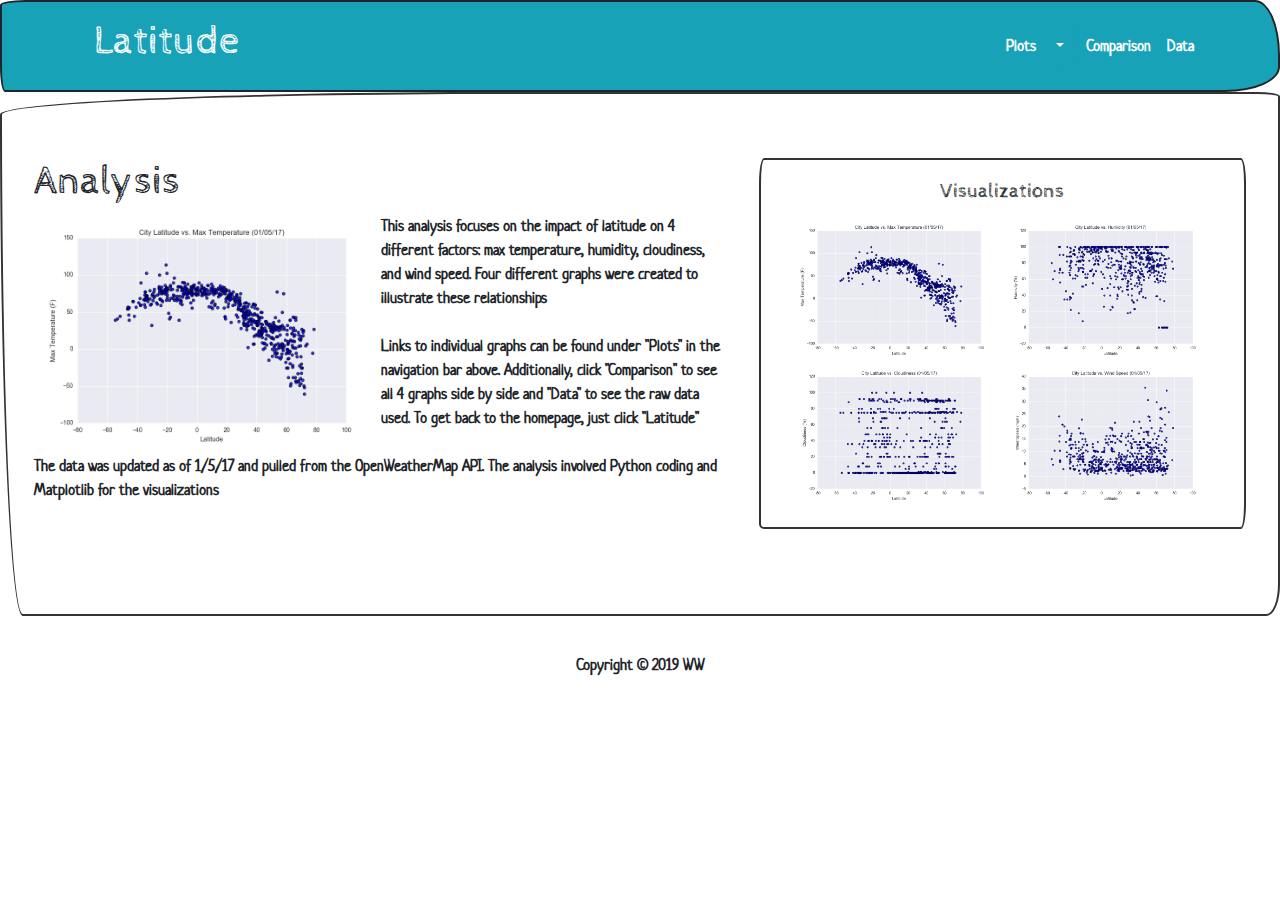
<file: index.html>
<!DOCTYPE html>
<html lang="en">

<head>
    <meta charset="UTF-8">
    <meta name="viewport" content="width=device-width, initial-scale=1">
    <title>HW 9</title>

    <link rel="stylesheet" href="https://use.fontawesome.com/releases/v5.8.1/css/all.css" integrity="sha384-50oBUHEmvpQ+1lW4y57PTFmhCaXp0ML5d60M1M7uH2+nqUivzIebhndOJK28anvf"
        crossorigin="anonymous">

    <script src="https://code.jquery.com/jquery-3.3.1.slim.min.js" integrity="sha384-q8i/X+965DzO0rT7abK41JStQIAqVgRVzpbzo5smXKp4YfRvH+8abtTE1Pi6jizo"
        crossorigin="anonymous"></script>
    <script src="https://cdnjs.cloudflare.com/ajax/libs/popper.js/1.14.7/umd/popper.min.js" integrity="sha384-UO2eT0CpHqdSJQ6hJty5KVphtPhzWj9WO1clHTMGa3JDZwrnQq4sF86dIHNDz0W1"
        crossorigin="anonymous"></script>
    <script src="https://stackpath.bootstrapcdn.com/bootstrap/4.3.1/js/bootstrap.min.js" integrity="sha384-JjSmVgyd0p3pXB1rRibZUAYoIIy6OrQ6VrjIEaFf/nJGzIxFDsf4x0xIM+B07jRM"
        crossorigin="anonymous"></script>

    <link rel="stylesheet" type="text/css" href="./css/bootstrap.css">
    <link rel="stylesheet" type="text/css" href="./css/style.css">

</head>

<body>

    <nav class="navbar navbar-expand-lg navbar-dark bg-info">
        <div class="blank_Div"></div>
        <h1><a class="nav-link" href="./index.html" style="color:white">Latitude</a></h1>
        <button class="navbar-toggler" type="button" data-toggle="collapse" data-target="#navbarColor01" aria-controls="navbarColor01"
            aria-expanded="false" aria-label="Toggle navigation">
            <span class="navbar-toggler-icon"></span>
        </button>

        <div class="collapse navbar-collapse" id="navbarColor01">
            <ul class="navbar-nav mr-auto"></ul>
            <div class="navbar-nav my-0 my-lg-0">
                <li class="nav-item">

                    <div class="btn-group" role="group" aria-label="Button group with nested dropdown">

                        <a class="nav-link" href="#">Plots</a>

                        <div class="btn-group" role="group">
                            <button id="btnGroupDrop1" type="button" class="btn btn-info dropdown-toggle" data-toggle="dropdown" aria-haspopup="true"
                                aria-expanded="false"></button>
                            <div class="dropdown-menu" aria-labelledby="btnGroupDrop1" x-placement="bottom-start" style="position: absolute; will-change: transform; top: 0px; left: 0px; transform: translate3d(0px, 40px, 0px);">
                                <a class="dropdown-item" href="./Max_Temperature.html">Max Temperature</a>
                                <a class="dropdown-item" href="./Humidity.html">Humidity</a>
                                <a class="dropdown-item" href="./Cloudiness.html">Cloudiness</a>
                                <a class="dropdown-item" href="./Wind_Speed.html">Wind Speed</a>
                            </div>
                        </div>
                    </div>
                </li>

                <li class="nav-item">
                    <a class="nav-link" href="./comparison.html">Comparison</a>
                </li>
                <li class="nav-item">
                    <a class="nav-link" href="./cities_excel.html">Data</a>
                </li>
            </div>
            <div class="blank_Div"></div>
        </div>
    </nav>


    <div class="jumbotron">
        <div class="row">
            <div class="col-sm-7">
                <h1>Analysis</h1>
                <div class="row">


                    <div class="col-sm-12">
                        <img src="./Resources/assets/images/Fig1.png" width="50%" align="left" alt="Graph">
                        <p class="card-text">
                            This analysis focuses on the impact of latitude on 4 different factors: max temperature, humidity, cloudiness, and wind speed.
                            Four different graphs were created to illustrate these relationships <br>                            <br>Links
                            to individual graphs can be found under "Plots" in the navigation bar above. Additionally, click
                            "Comparison" to see all 4 graphs side by side and "Data" to see the raw data used. To get back
                            to the homepage, just click "Latitude"
                            <br><br>The data was updated as of 1/5/17 and pulled from the OpenWeatherMap API. The analysis
                            involved Python coding and Matplotlib for the visualizations
                        </p>
                    </div>
                </div><br><br>
            </div>
            <div class="col-sm-5">
                <div class="card text-center">
                    <div class="card-body">
                        <h5 class="card-title">Visualizations</h5>
                        <div class="container">
                            <img src="./Resources/assets/images/Fig1.png" class="img-fluid float-left" alt="Graph1">
                            <img src=" ./Resources/assets/images/Fig2.png" class="img-fluid" alt="Graph2">
                            <img src="./Resources/assets/images/Fig3.png" class="img-fluid float-left" alt="Graph3">
                            <img src=" ./Resources/assets/images/Fig4.png" class="img-fluid" alt="Graph4">
                        </div>
                    </div>
                </div>
            </div>
        </div>
    </div>

    <footer class="footer ">
        <b>Copyright © 2019 WW</b>
    </footer>

</body>

</html>
</file>
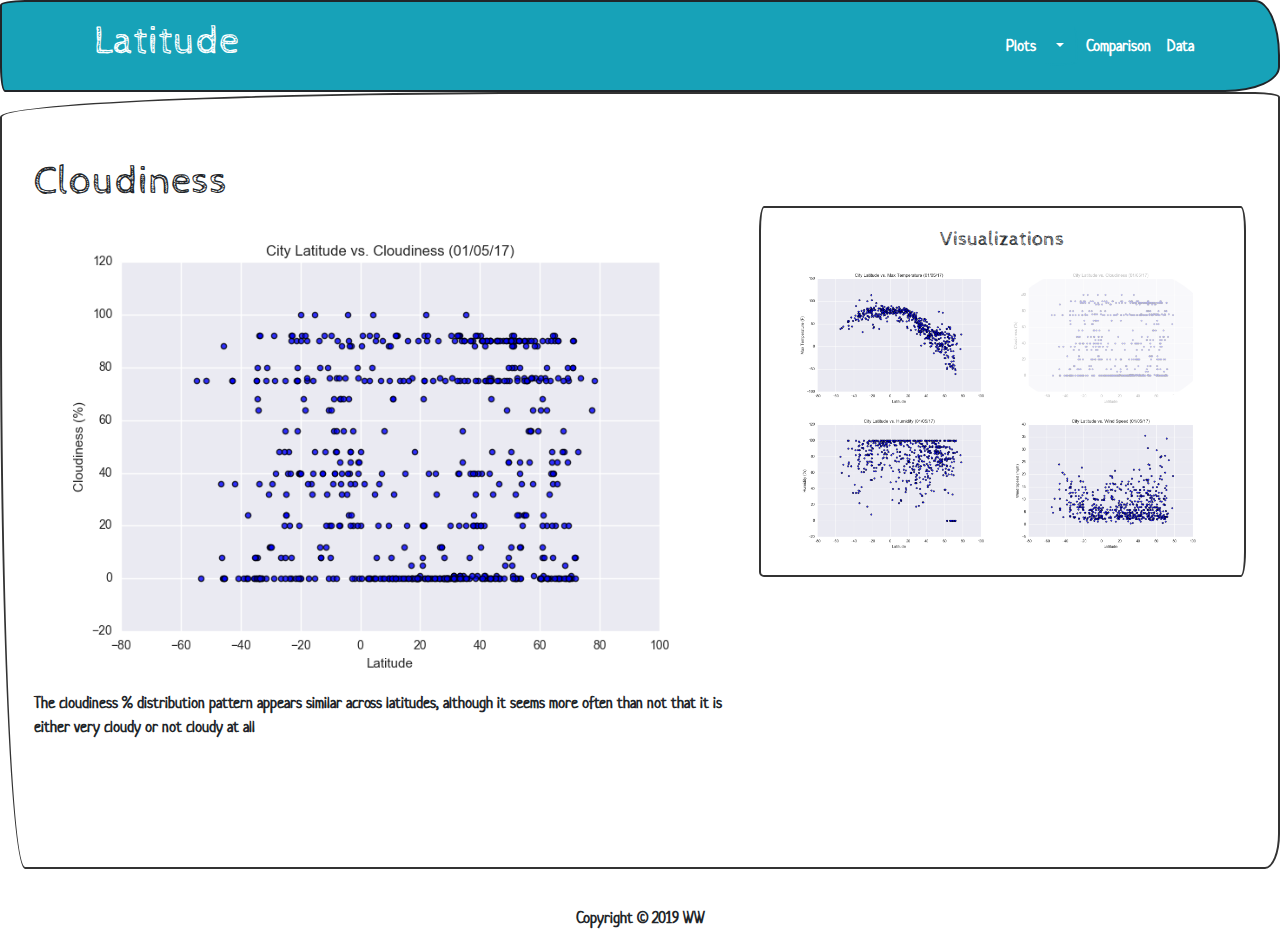
<file: Cloudiness.html>
<!DOCTYPE html>
<html lang="en">

<head>
    <meta charset="UTF-8">
    <meta name="viewport" content="width=device-width, initial-scale=1">
    <title>HW 9</title>

    <link rel="stylesheet" href="https://use.fontawesome.com/releases/v5.8.1/css/all.css" integrity="sha384-50oBUHEmvpQ+1lW4y57PTFmhCaXp0ML5d60M1M7uH2+nqUivzIebhndOJK28anvf"
        crossorigin="anonymous">

    <script src="https://code.jquery.com/jquery-3.3.1.slim.min.js" integrity="sha384-q8i/X+965DzO0rT7abK41JStQIAqVgRVzpbzo5smXKp4YfRvH+8abtTE1Pi6jizo"
        crossorigin="anonymous"></script>
    <script src="https://cdnjs.cloudflare.com/ajax/libs/popper.js/1.14.7/umd/popper.min.js" integrity="sha384-UO2eT0CpHqdSJQ6hJty5KVphtPhzWj9WO1clHTMGa3JDZwrnQq4sF86dIHNDz0W1"
        crossorigin="anonymous"></script>
    <script src="https://stackpath.bootstrapcdn.com/bootstrap/4.3.1/js/bootstrap.min.js" integrity="sha384-JjSmVgyd0p3pXB1rRibZUAYoIIy6OrQ6VrjIEaFf/nJGzIxFDsf4x0xIM+B07jRM"
        crossorigin="anonymous"></script>

    <link rel="stylesheet" type="text/css" href="./css/bootstrap.css">
    <link rel="stylesheet" type="text/css" href="./css/style.css">

</head>

<body>

    <nav class="navbar navbar-expand-lg navbar-dark bg-info">
        <div class="blank_Div"></div>
        <h1><a class="nav-link" href="./index.html" style="color:white">Latitude</a></h1>
        <button class="navbar-toggler" type="button" data-toggle="collapse" data-target="#navbarColor01" aria-controls="navbarColor01"
            aria-expanded="false" aria-label="Toggle navigation">
            <span class="navbar-toggler-icon"></span>
        </button>

        <div class="collapse navbar-collapse" id="navbarColor01">
            <ul class="navbar-nav mr-auto"></ul>
            <div class="navbar-nav my-0 my-lg-0">
                <li class="nav-item">

                    <div class="btn-group" role="group" aria-label="Button group with nested dropdown">

                        <a class="nav-link" href="#">Plots</a>
                        <div class="btn-group" role="group">
                            <button id="btnGroupDrop1" type="button" class="btn btn-info dropdown-toggle" data-toggle="dropdown" aria-haspopup="true"
                                aria-expanded="false"></button>
                            <div class="dropdown-menu" aria-labelledby="btnGroupDrop1" x-placement="bottom-start" style="position: absolute; will-change: transform; top: 0px; left: 0px; transform: translate3d(0px, 40px, 0px);">
                                <a class="dropdown-item" href="./Max_Temperature.html">Max Temperature</a>
                                <a class="dropdown-item" href="./Humidity.html">Humidity</a>
                                <a class="dropdown-item" href="./Cloudiness.html">Cloudiness</a>
                                <a class="dropdown-item" href="./Wind_Speed.html">Wind Speed</a>
                            </div>
                        </div>
                    </div>
                </li>

                <li class="nav-item">
                    <a class="nav-link" href="./comparison.html">Comparison</a>
                </li>
                <li class="nav-item">
                    <a class="nav-link" href="./cities_excel.html">Data</a>
                </li>
            </div>
            <div class="blank_Div"></div>
        </div>
    </nav>


    <div class="jumbotron">
        <div class="row">
            <div class="col-sm-7">
                <h1>Cloudiness</h1>
                <div class="row">

                    <div class="col-sm-12">
                        <img src="./Resources/assets/images/Fig3.png" class="img-fluid2 float-left" alt="Graph">
                        <p> The cloudiness % distribution pattern appears similar across latitudes, although it seems more
                            often than not that it is either very cloudy or not cloudy at all </p>
                    </div>
                </div><br><br>
            </div>

            <div class="col-sm-5">
                <br><br>
                <div class="card text-center">
                    <div class="card-body">

                        <h5 class="card-title">Visualizations</h5>
                        <div class="container">
                            <img src="./Resources/assets/images/Fig1.png" class="img-fluid float-left" alt="Graph1">
                            <img src="./Resources/assets/images/Fig3.png" class="img-fluid img_style" alt="Graph3">
                            <img src=" ./Resources/assets/images/Fig2.png" class="img-fluid float-left" alt="Graph2">
                            <img src=" ./Resources/assets/images/Fig4.png" class="img-fluid" alt="Graph4">
                        </div>
                    </div>
                </div>
            </div>
        </div>
    </div>

    <footer class="footer ">
        <b>Copyright © 2019 WW</b>
    </footer>

</body>

</html>
</file>
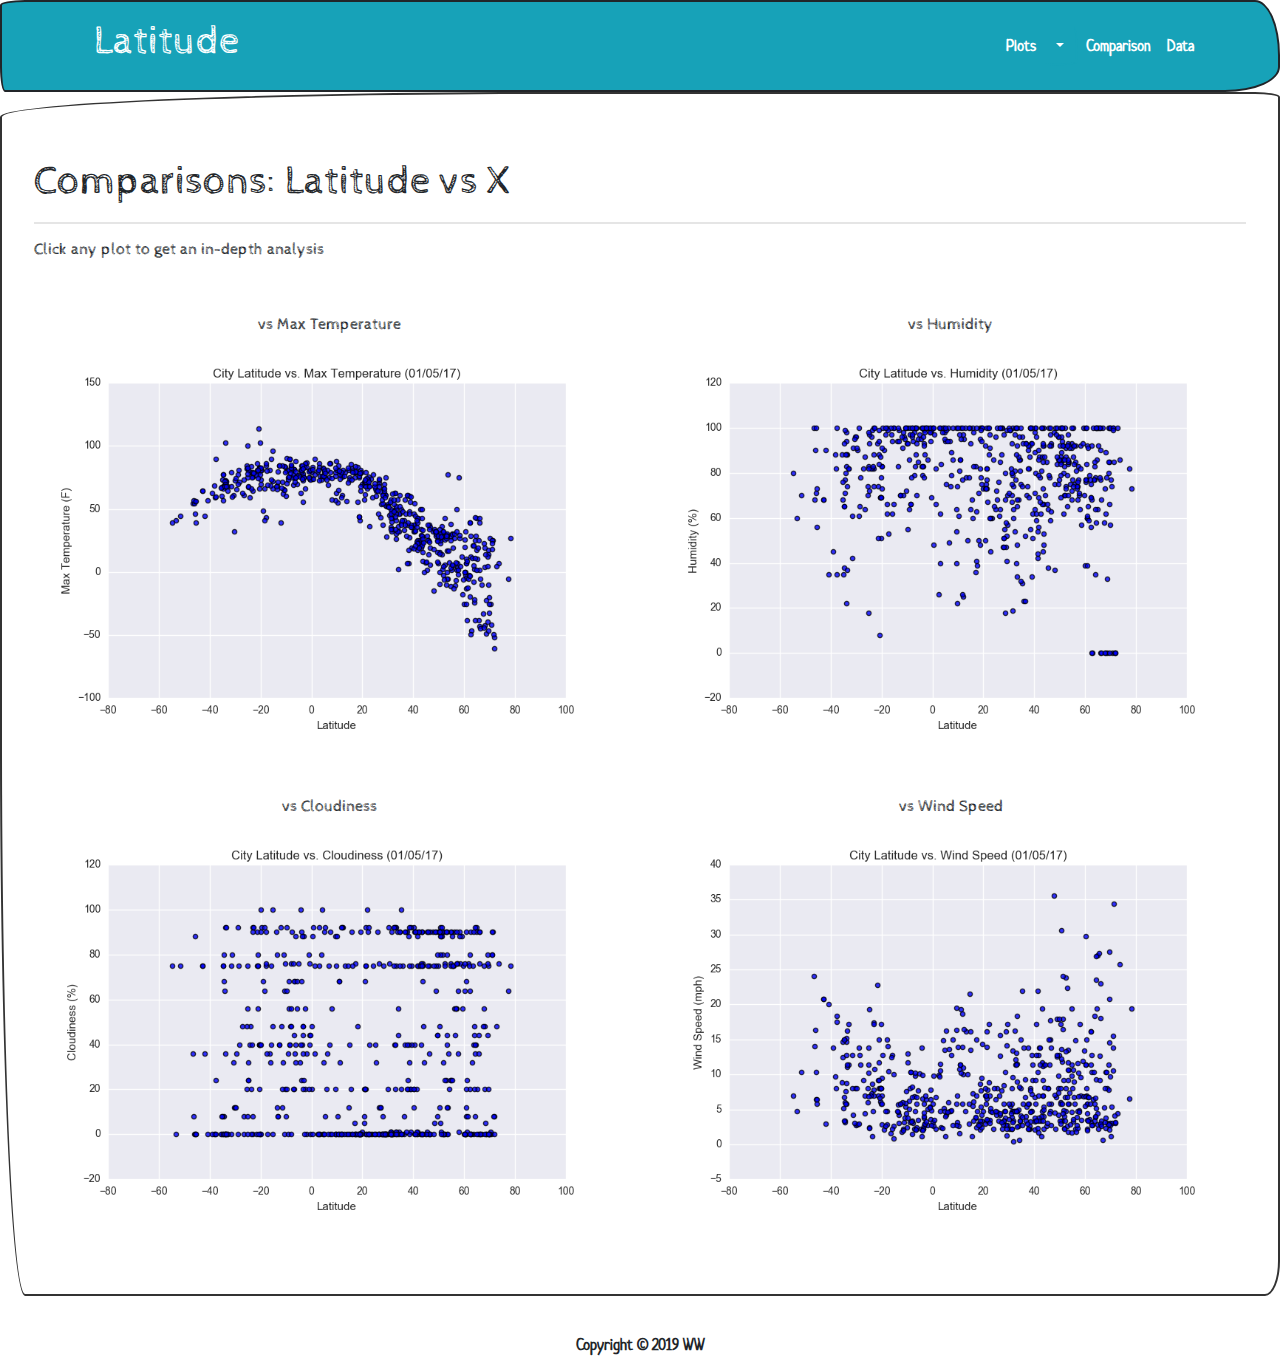
<file: comparison.html>
<!DOCTYPE html>
<html lang="en">

<head>
    <meta charset="UTF-8">
    <meta name="viewport" content="width=device-width, initial-scale=1">
    <title>HW 9</title>

    <link rel="stylesheet" href="https://use.fontawesome.com/releases/v5.8.1/css/all.css" integrity="sha384-50oBUHEmvpQ+1lW4y57PTFmhCaXp0ML5d60M1M7uH2+nqUivzIebhndOJK28anvf"
        crossorigin="anonymous">

    <script src="https://code.jquery.com/jquery-3.3.1.slim.min.js" integrity="sha384-q8i/X+965DzO0rT7abK41JStQIAqVgRVzpbzo5smXKp4YfRvH+8abtTE1Pi6jizo"
        crossorigin="anonymous"></script>
    <script src="https://cdnjs.cloudflare.com/ajax/libs/popper.js/1.14.7/umd/popper.min.js" integrity="sha384-UO2eT0CpHqdSJQ6hJty5KVphtPhzWj9WO1clHTMGa3JDZwrnQq4sF86dIHNDz0W1"
        crossorigin="anonymous"></script>
    <script src="https://stackpath.bootstrapcdn.com/bootstrap/4.3.1/js/bootstrap.min.js" integrity="sha384-JjSmVgyd0p3pXB1rRibZUAYoIIy6OrQ6VrjIEaFf/nJGzIxFDsf4x0xIM+B07jRM"
        crossorigin="anonymous"></script>

    <link rel="stylesheet" type="text/css" href="./css/bootstrap.css">
    <link rel="stylesheet" type="text/css" href="./css/style.css">

</head>

<body>

    <nav class="navbar navbar-expand-lg navbar-dark bg-info">
        <div class="blank_Div"></div>
        <h1><a class="nav-link" href="./index.html" style="color:white">Latitude</a></h1>
        <button class="navbar-toggler" type="button" data-toggle="collapse" data-target="#navbarColor01" aria-controls="navbarColor01"
            aria-expanded="false" aria-label="Toggle navigation">
            <span class="navbar-toggler-icon"></span>
        </button>

        <div class="collapse navbar-collapse" id="navbarColor01">
            <ul class="navbar-nav mr-auto"></ul>
            <div class="navbar-nav my-0 my-lg-0">
                <li class="nav-item">

                    <div class="btn-group" role="group" aria-label="Button group with nested dropdown">

                        <a class="nav-link" href="#">Plots</a>

                        <div class="btn-group" role="group">
                            <button id="btnGroupDrop1" type="button" class="btn btn-info dropdown-toggle" data-toggle="dropdown" aria-haspopup="true"
                                aria-expanded="false"></button>
                            <div class="dropdown-menu" aria-labelledby="btnGroupDrop1" x-placement="bottom-start" style="position: absolute; will-change: transform; top: 0px; left: 0px; transform: translate3d(0px, 40px, 0px);">
                                <a class="dropdown-item" href="./Max_Temperature.html">Max Temperature</a>
                                <a class="dropdown-item" href="./Humidity.html">Humidity</a>
                                <a class="dropdown-item" href="./Cloudiness.html">Cloudiness</a>
                                <a class="dropdown-item" href="./Wind_Speed.html">Wind Speed</a>
                            </div>
                        </div>
                    </div>
                </li>

                <li class="nav-item">
                    <a class="nav-link" href="./comparison.html">Comparison</a>
                </li>
                <li class="nav-item">
                    <a class="nav-link" href="./cities_excel.html">Data</a>
                </li>
            </div>
            <div class="blank_Div"></div>
        </div>
    </nav>


    <div class="jumbotron">
        <h1 class="card-title">Comparisons: Latitude vs X</h1>
        <hr>
        <h6>Click any plot to get an in-depth analysis</h6>
        <br><br>
        <div>
            <div class="row">
                <div class="col-sm-6">

                    <h6 style="text-align: center">vs Max Temperature</h6>
                    <a href="./Max_Temperature.html"><img src="./Resources/assets/images/Fig1.png" class="img-fluid2 float-left"
                            alt="Graph1"></a></div>

                <div class="col-sm-6">

                    <h6 style="text-align: center">vs Humidity</h6><a href="./Humidity.html"><img src="./Resources/assets/images/Fig2.png"
                            class="img-fluid2" alt="Graph2"></a></div>
            </div><br><br>

            <div class="row">
                <div class="col-sm-6">

                    <h6 style="text-align: center">vs Cloudiness</h6><a href="./Cloudiness.html"><img src="./Resources/assets/images/Fig3.png"
                            class="img-fluid2 float-left" alt="Graph3"></a></div>

                <div class="col-sm-6">

                    <h6 style="text-align: center">vs Wind Speed</h6>
                    <a href="./Wind_Speed.html"><img src="./Resources/assets/images/Fig4.png" class="img-fluid2" alt="Graph4"></a></div>
            </div>
        </div>
    </div>


    <footer class="footer">
        <b>Copyright © 2019 WW</b>
    </footer>

</body>

</html>
</file>
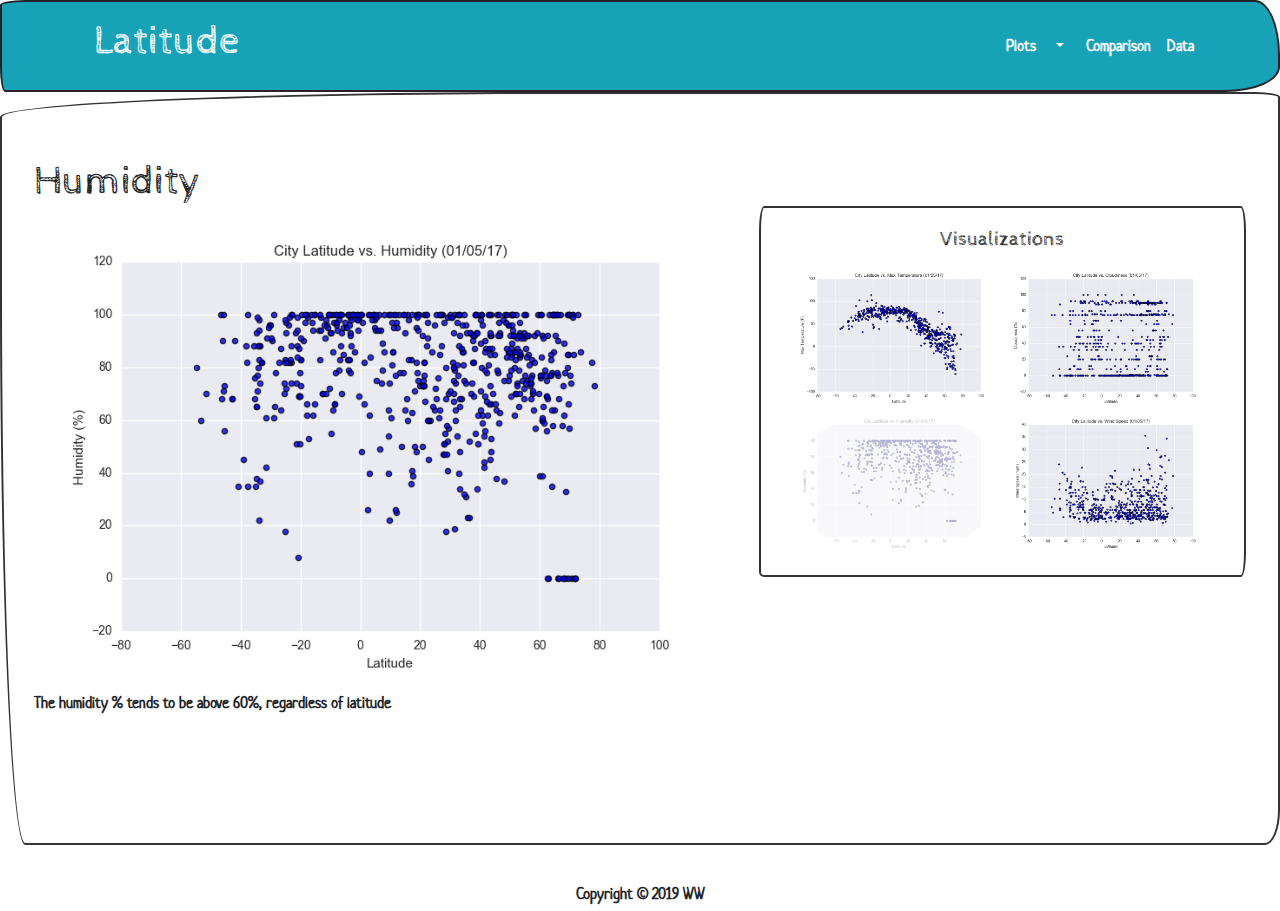
<file: Humidity.html>
<!DOCTYPE html>
<html lang="en">

<head>
    <meta charset="UTF-8">
    <meta name="viewport" content="width=device-width, initial-scale=1">
    <title>HW 9</title>

    <link rel="stylesheet" href="https://use.fontawesome.com/releases/v5.8.1/css/all.css" integrity="sha384-50oBUHEmvpQ+1lW4y57PTFmhCaXp0ML5d60M1M7uH2+nqUivzIebhndOJK28anvf"
        crossorigin="anonymous">

    <script src="https://code.jquery.com/jquery-3.3.1.slim.min.js" integrity="sha384-q8i/X+965DzO0rT7abK41JStQIAqVgRVzpbzo5smXKp4YfRvH+8abtTE1Pi6jizo"
        crossorigin="anonymous"></script>
    <script src="https://cdnjs.cloudflare.com/ajax/libs/popper.js/1.14.7/umd/popper.min.js" integrity="sha384-UO2eT0CpHqdSJQ6hJty5KVphtPhzWj9WO1clHTMGa3JDZwrnQq4sF86dIHNDz0W1"
        crossorigin="anonymous"></script>
    <script src="https://stackpath.bootstrapcdn.com/bootstrap/4.3.1/js/bootstrap.min.js" integrity="sha384-JjSmVgyd0p3pXB1rRibZUAYoIIy6OrQ6VrjIEaFf/nJGzIxFDsf4x0xIM+B07jRM"
        crossorigin="anonymous"></script>

    <link rel="stylesheet" type="text/css" href="./css/bootstrap.css">
    <link rel="stylesheet" type="text/css" href="./css/style.css">

</head>

<body>

    <nav class="navbar navbar-expand-lg navbar-dark bg-info">
        <div class="blank_Div"></div>
        <h1><a class="nav-link" href="./index.html" style="color:white">Latitude</a></h1>
        <button class="navbar-toggler" type="button" data-toggle="collapse" data-target="#navbarColor01" aria-controls="navbarColor01"
            aria-expanded="false" aria-label="Toggle navigation">
            <span class="navbar-toggler-icon"></span>
        </button>

        <div class="collapse navbar-collapse" id="navbarColor01">
            <ul class="navbar-nav mr-auto"></ul>
            <div class="navbar-nav my-0 my-lg-0">
                <li class="nav-item">

                    <div class="btn-group" role="group" aria-label="Button group with nested dropdown">

                        <a class="nav-link" href="#">Plots</a>
                        <div class="btn-group" role="group">
                            <button id="btnGroupDrop1" type="button" class="btn btn-info dropdown-toggle" data-toggle="dropdown" aria-haspopup="true"
                                aria-expanded="false"></button>
                            <div class="dropdown-menu" aria-labelledby="btnGroupDrop1" x-placement="bottom-start" style="position: absolute; will-change: transform; top: 0px; left: 0px; transform: translate3d(0px, 40px, 0px);">
                                <a class="dropdown-item" href="./Max_Temperature.html">Max Temperature</a>
                                <a class="dropdown-item" href="./Humidity.html">Humidity</a>
                                <a class="dropdown-item" href="./Cloudiness.html">Cloudiness</a>
                                <a class="dropdown-item" href="./Wind_Speed.html">Wind Speed</a>
                            </div>
                        </div>
                    </div>
                </li>

                <li class="nav-item">
                    <a class="nav-link" href="./comparison.html">Comparison</a>
                </li>
                <li class="nav-item">
                    <a class="nav-link" href="./cities_excel.html">Data</a>
                </li>
            </div>
            <div class="blank_Div"></div>
        </div>
    </nav>


    <div class="jumbotron">
        <div class="row">
            <div class="col-sm-7">
                <h1>Humidity</h1>
                <div class="row">

                    <div class="col-sm-12">
                        <img src="./Resources/assets/images/Fig2.png" class="img-fluid2 float-left" alt="Graph">
                        <p> The humidity % tends to be above 60%, regardless of latitude </p>
                    </div>
                </div><br><br>
            </div>

            <div class="col-sm-5">
                <br><br>
                <div class="card text-center">
                    <div class="card-body">

                        <h5 class="card-title">Visualizations</h5>
                        <div class="container">
                            <img src="./Resources/assets/images/Fig1.png" class="img-fluid float-left" alt="Graph1">
                            <img src="./Resources/assets/images/Fig3.png" class="img-fluid" alt="Graph3">
                            <img src=" ./Resources/assets/images/Fig2.png" class="img-fluid float-left img_style" alt="Graph2">
                            <img src=" ./Resources/assets/images/Fig4.png" class="img-fluid" alt="Graph4">
                        </div>
                    </div>
                </div>
            </div>
        </div>
    </div>

    <footer class="footer ">
        <b>Copyright © 2019 WW</b>
    </footer>

</body>

</html>
</file>
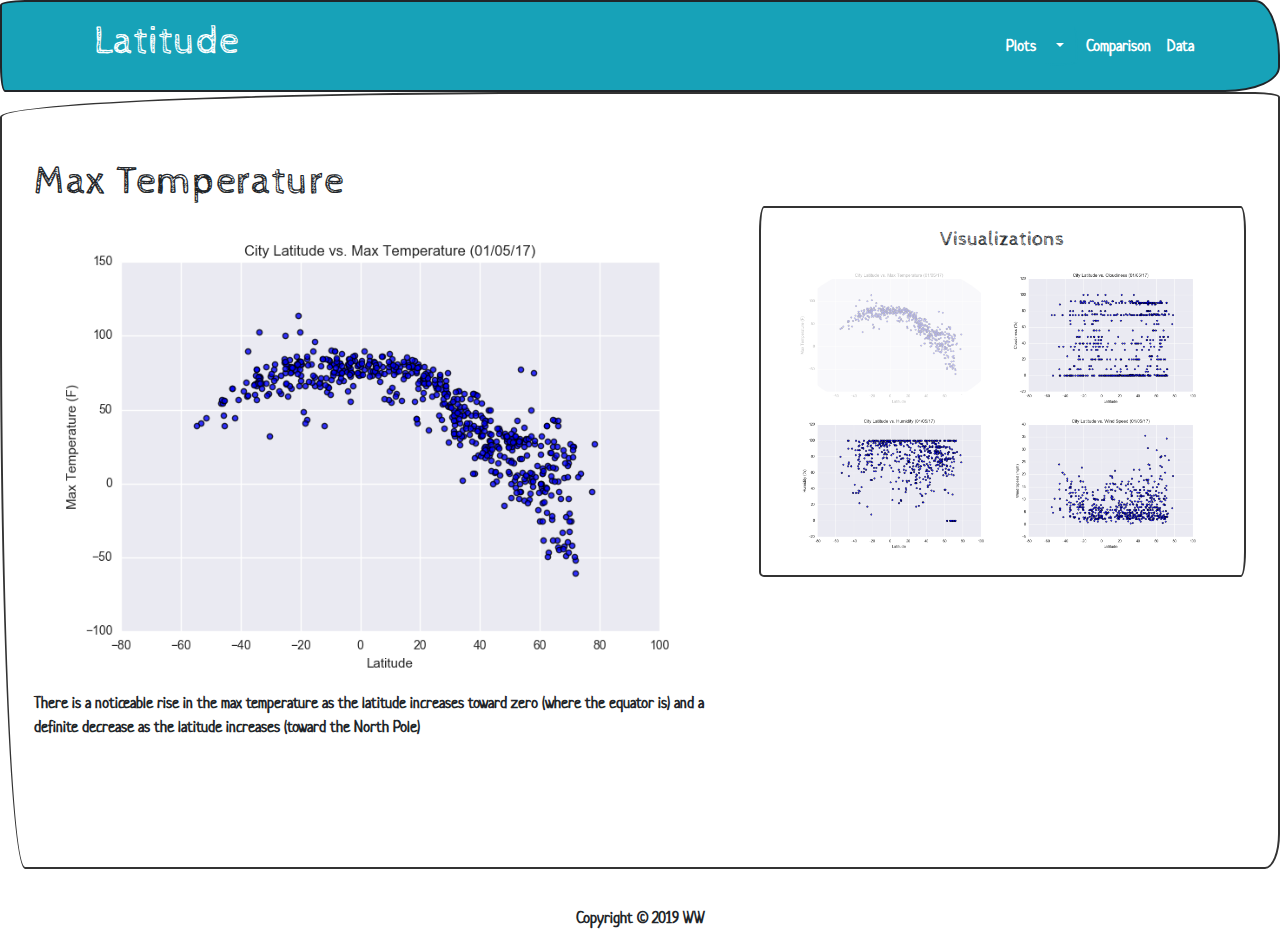
<file: Max_Temperature.html>
<!DOCTYPE html>
<html lang="en">

<head>
    <meta charset="UTF-8">
    <meta name="viewport" content="width=device-width, initial-scale=1">
    <title>HW 9</title>

    <link rel="stylesheet" href="https://use.fontawesome.com/releases/v5.8.1/css/all.css" integrity="sha384-50oBUHEmvpQ+1lW4y57PTFmhCaXp0ML5d60M1M7uH2+nqUivzIebhndOJK28anvf"
        crossorigin="anonymous">

    <script src="https://code.jquery.com/jquery-3.3.1.slim.min.js" integrity="sha384-q8i/X+965DzO0rT7abK41JStQIAqVgRVzpbzo5smXKp4YfRvH+8abtTE1Pi6jizo"
        crossorigin="anonymous"></script>
    <script src="https://cdnjs.cloudflare.com/ajax/libs/popper.js/1.14.7/umd/popper.min.js" integrity="sha384-UO2eT0CpHqdSJQ6hJty5KVphtPhzWj9WO1clHTMGa3JDZwrnQq4sF86dIHNDz0W1"
        crossorigin="anonymous"></script>
    <script src="https://stackpath.bootstrapcdn.com/bootstrap/4.3.1/js/bootstrap.min.js" integrity="sha384-JjSmVgyd0p3pXB1rRibZUAYoIIy6OrQ6VrjIEaFf/nJGzIxFDsf4x0xIM+B07jRM"
        crossorigin="anonymous"></script>

    <link rel="stylesheet" type="text/css" href="./css/bootstrap.css">
    <link rel="stylesheet" type="text/css" href="./css/style.css">

</head>

<body>

    <nav class="navbar navbar-expand-lg navbar-dark bg-info">
        <div class="blank_Div"></div>
        <h1><a class="nav-link" href="./index.html" style="color:white">Latitude</a></h1>
        <button class="navbar-toggler" type="button" data-toggle="collapse" data-target="#navbarColor01" aria-controls="navbarColor01"
            aria-expanded="false" aria-label="Toggle navigation">
            <span class="navbar-toggler-icon"></span>
        </button>

        <div class="collapse navbar-collapse" id="navbarColor01">
            <ul class="navbar-nav mr-auto"></ul>
            <div class="navbar-nav my-0 my-lg-0">
                <li class="nav-item">

                    <div class="btn-group" role="group" aria-label="Button group with nested dropdown">

                        <a class="nav-link" href="#">Plots</a>
                        <div class="btn-group" role="group">
                            <button id="btnGroupDrop1" type="button" class="btn btn-info dropdown-toggle" data-toggle="dropdown" aria-haspopup="true"
                                aria-expanded="false"></button>
                            <div class="dropdown-menu" aria-labelledby="btnGroupDrop1" x-placement="bottom-start" style="position: absolute; will-change: transform; top: 0px; left: 0px; transform: translate3d(0px, 40px, 0px);">
                                <a class="dropdown-item" href="./Max_Temperature.html">Max Temperature</a>
                                <a class="dropdown-item" href="./Humidity.html">Humidity</a>
                                <a class="dropdown-item" href="./Cloudiness.html">Cloudiness</a>
                                <a class="dropdown-item" href="./Wind_Speed.html">Wind Speed</a>
                            </div>
                        </div>
                    </div>
                </li>

                <li class="nav-item">
                    <a class="nav-link" href="./comparison.html">Comparison</a>
                </li>
                <li class="nav-item">
                    <a class="nav-link" href="./cities_excel.html">Data</a>
                </li>
            </div>
            <div class="blank_Div"></div>
        </div>
    </nav>


    <div class="jumbotron">
        <div class="row">
            <div class="col-sm-7">
                <h1>Max Temperature</h1>
                <div class="row">

                    <div class="col-sm-12">
                        <img src="./Resources/assets/images/Fig1.png" class="img-fluid2 float-left" alt="Graph">
                        <p> There is a noticeable rise in the max temperature as the latitude increases toward zero (where
                            the equator is) and a definite decrease as the latitude increases (toward the North Pole)</p>
                    </div>
                </div><br><br>
            </div>

            <div class="col-sm-5">
                <br><br>
                <div class="card text-center">
                    <div class="card-body">

                        <h5 class="card-title">Visualizations</h5>
                        <div class="container">
                            <img src="./Resources/assets/images/Fig1.png" class="img-fluid float-left img_style" alt="Graph1">
                            <img src="./Resources/assets/images/Fig3.png" class="img-fluid" alt="Graph3">
                            <img src=" ./Resources/assets/images/Fig2.png" class="img-fluid float-left" alt="Graph2">
                            <img src=" ./Resources/assets/images/Fig4.png" class="img-fluid" alt="Graph4">
                        </div>
                    </div>
                </div>
            </div>
        </div>
    </div>

    <footer class="footer ">
        <b>Copyright © 2019 WW</b>
    </footer>

</body>

</html>
</file>
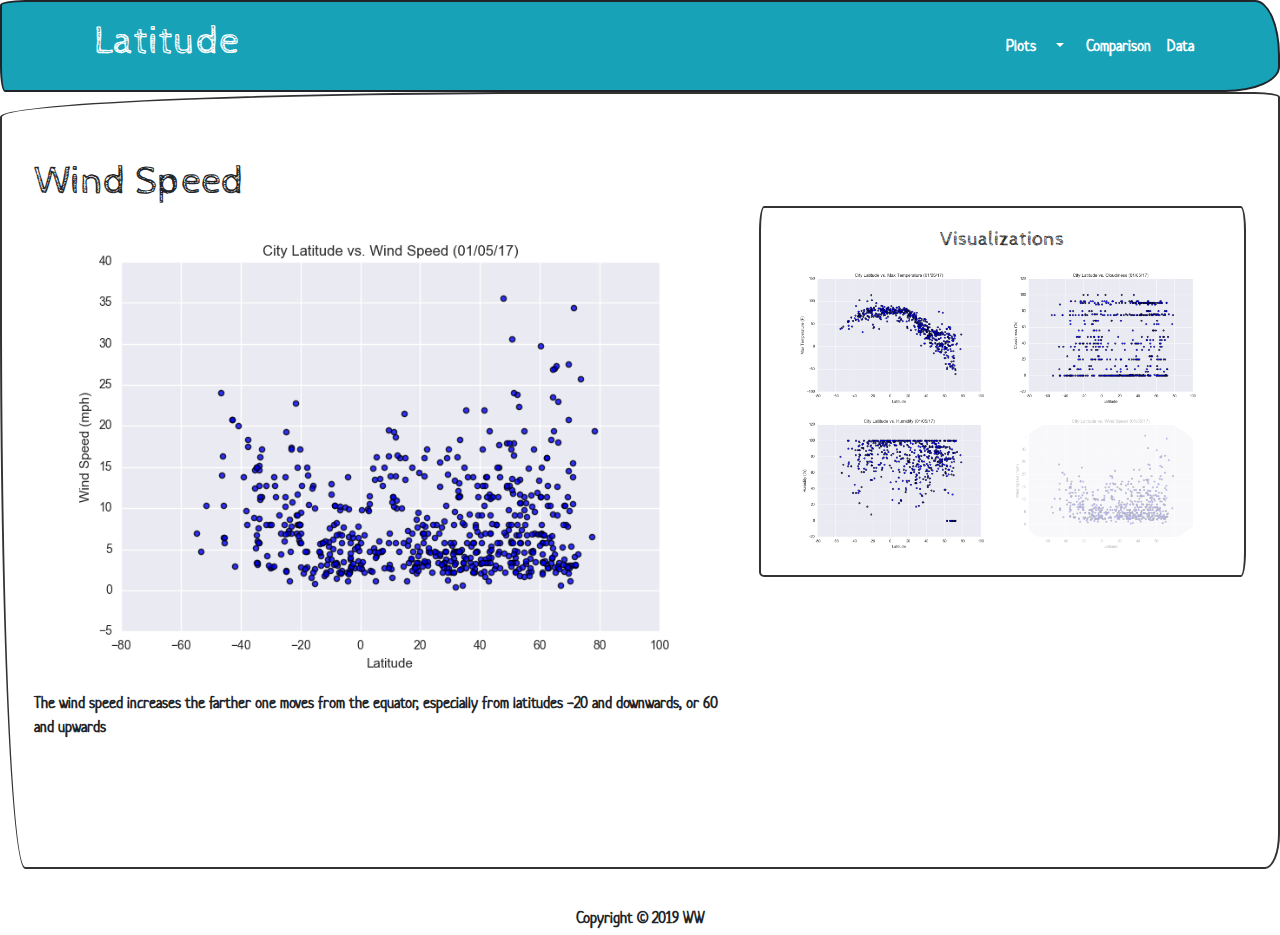
<file: Wind_Speed.html>
<!DOCTYPE html>
<html lang="en">

<head>
    <meta charset="UTF-8">
    <meta name="viewport" content="width=device-width, initial-scale=1">
    <title>HW 9</title>

    <link rel="stylesheet" href="https://use.fontawesome.com/releases/v5.8.1/css/all.css" integrity="sha384-50oBUHEmvpQ+1lW4y57PTFmhCaXp0ML5d60M1M7uH2+nqUivzIebhndOJK28anvf"
        crossorigin="anonymous">

    <script src="https://code.jquery.com/jquery-3.3.1.slim.min.js" integrity="sha384-q8i/X+965DzO0rT7abK41JStQIAqVgRVzpbzo5smXKp4YfRvH+8abtTE1Pi6jizo"
        crossorigin="anonymous"></script>
    <script src="https://cdnjs.cloudflare.com/ajax/libs/popper.js/1.14.7/umd/popper.min.js" integrity="sha384-UO2eT0CpHqdSJQ6hJty5KVphtPhzWj9WO1clHTMGa3JDZwrnQq4sF86dIHNDz0W1"
        crossorigin="anonymous"></script>
    <script src="https://stackpath.bootstrapcdn.com/bootstrap/4.3.1/js/bootstrap.min.js" integrity="sha384-JjSmVgyd0p3pXB1rRibZUAYoIIy6OrQ6VrjIEaFf/nJGzIxFDsf4x0xIM+B07jRM"
        crossorigin="anonymous"></script>

    <link rel="stylesheet" type="text/css" href="./css/bootstrap.css">
    <link rel="stylesheet" type="text/css" href="./css/style.css">

</head>

<body>

    <nav class="navbar navbar-expand-lg navbar-dark bg-info">
        <div class="blank_Div"></div>
        <h1><a class="nav-link" href="./index.html" style="color:white">Latitude</a></h1>
        <button class="navbar-toggler" type="button" data-toggle="collapse" data-target="#navbarColor01" aria-controls="navbarColor01"
            aria-expanded="false" aria-label="Toggle navigation">
            <span class="navbar-toggler-icon"></span>
        </button>

        <div class="collapse navbar-collapse" id="navbarColor01">
            <ul class="navbar-nav mr-auto"></ul>
            <div class="navbar-nav my-0 my-lg-0">
                <li class="nav-item">

                    <div class="btn-group" role="group" aria-label="Button group with nested dropdown">

                        <a class="nav-link" href="#">Plots</a>
                        <div class="btn-group" role="group">
                            <button id="btnGroupDrop1" type="button" class="btn btn-info dropdown-toggle" data-toggle="dropdown" aria-haspopup="true"
                                aria-expanded="false"></button>
                            <div class="dropdown-menu" aria-labelledby="btnGroupDrop1" x-placement="bottom-start" style="position: absolute; will-change: transform; top: 0px; left: 0px; transform: translate3d(0px, 40px, 0px);">
                                <a class="dropdown-item" href="./Max_Temperature.html">Max Temperature</a>
                                <a class="dropdown-item" href="./Humidity.html">Humidity</a>
                                <a class="dropdown-item" href="./Cloudiness.html">Cloudiness</a>
                                <a class="dropdown-item" href="./Wind_Speed.html">Wind Speed</a>
                            </div>
                        </div>
                    </div>
                </li>

                <li class="nav-item">
                    <a class="nav-link" href="./comparison.html">Comparison</a>
                </li>
                <li class="nav-item">
                    <a class="nav-link" href="./cities_excel.html">Data</a>
                </li>
            </div>
            <div class="blank_Div"></div>
        </div>
    </nav>


    <div class="jumbotron">
        <div class="row">
            <div class="col-sm-7">
                <h1>Wind Speed</h1>
                <div class="row">

                    <div class="col-sm-12">
                        <img src="./Resources/assets/images/Fig4.png" class="img-fluid2 float-left" alt="Graph">
                        <p> The wind speed increases the farther one moves from the equator, especially from latitudes -20
                            and downwards, or 60 and upwards </p>
                    </div>
                </div><br><br>
            </div>

            <div class="col-sm-5">
                <br><br>
                <div class="card text-center">
                    <div class="card-body">

                        <h5 class="card-title">Visualizations</h5>
                        <div class="container">
                            <img src="./Resources/assets/images/Fig1.png" class="img-fluid float-left" alt="Graph1">
                            <img src="./Resources/assets/images/Fig3.png" class="img-fluid" alt="Graph3">
                            <img src=" ./Resources/assets/images/Fig2.png" class="img-fluid float-left" alt="Graph2">
                            <img src=" ./Resources/assets/images/Fig4.png" class="img-fluid img_style" alt="Graph4">
                        </div>
                    </div>
                </div>
            </div>
        </div>
    </div>

    <footer class="footer ">
        <b>Copyright © 2019 WW</b>
    </footer>

</body>

</html>
</file>
<file: css/style.css>
.blank_Div{
    width: 60px;
}

footer {
  display: flex;
  justify-content: center;
  padding: 5px;
}
</file>
